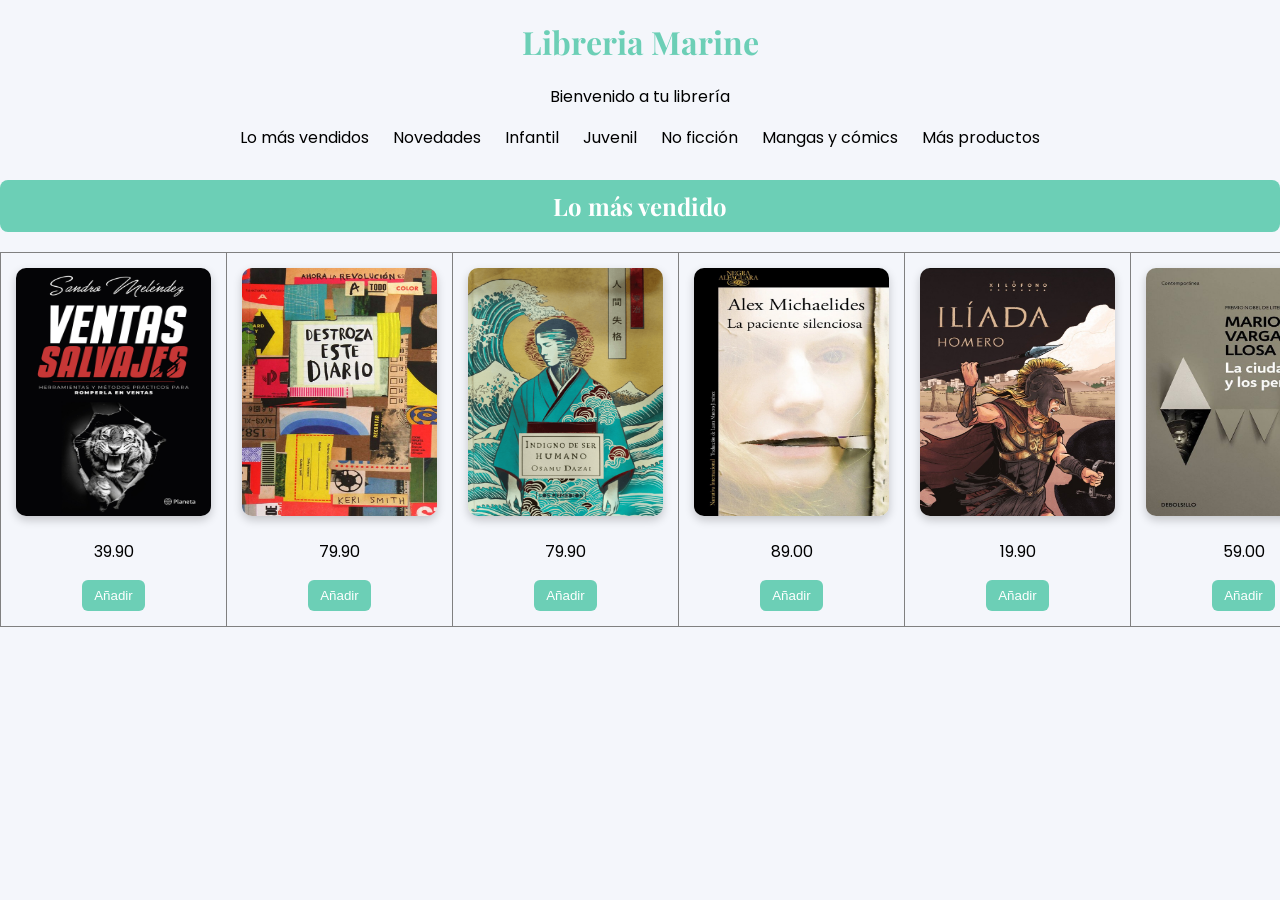
<file: index.html>
<!DOCTYPE html>
<html lang="es">
<head>
    <meta charset="UTF-8">
    <meta name="viewport" content="width=device-width, initial-scale=1.0">
    <title>Libreria Marine</title>

    <!-- Fuentes -->
    <link href="https://fonts.googleapis.com/css2?family=Playfair+Display&family=Poppins&display=swap" rel="stylesheet">

    <!-- Aquí va el CSS -->
    <link rel="stylesheet" href="css/estilos.css">

    <!-- Estilo rápido -->
    <style>
        h1, h2 {
            font-family: 'Playfair Display', serif;
        }

        body {
            font-family: 'Poppins', sans-serif;
        }

        a {
            margin: 10px;
            text-decoration: none;
            color: black;
        }
    </style>
</head>

<body>

    <h1>Libreria Marine</h1>
    <p>Bienvenido a tu librería</p>

    <!-- Menú -->
    <div>
        <a href="#">Lo más vendidos</a>
        <a href="#">Novedades</a>
        <a href="#">Infantil</a>
        <a href="#">Juvenil</a>
        <a href="#">No ficción</a>
        <a href="#">Mangas y cómics</a>
        <a href="#">Más productos</a>
    </div>

    <h2>Lo más vendido</h2>

    <table border="1">
        <tr>

            <td>
                <img src="img/a1.jpg" alt="Ventas salvajes" width="195" height="248">
                <p>39.90</p>
                <input type="submit" value="Añadir">
            </td>

            <td>
                <img src="img/a2.jpg" alt="Destroza este diario" width="195" height="248">
                <p>79.90</p>
                <input type="submit" value="Añadir">
            </td>

            <td>
                <img src="img/a3.png" alt="Indigno de ser humano" width="195" height="248">
                <p>79.90</p>
                <input type="submit" value="Añadir">
            </td>

            <td>
                <img src="img/a4.jpg" alt="La paciente silenciosa" width="195" height="248">
                <p>89.00</p>
                <input type="submit" value="Añadir">
            </td>

            <td>
                <img src="img/a5.jpg" alt="La Ilíada" width="195" height="248">
                <p>19.90</p>
                <input type="submit" value="Añadir">
            </td>

            <td>
                <img src="img/a6.jpg" alt="La ciudad y los perros" width="195" height="248">
                <p>59.00</p>
                <input type="submit" value="Añadir">
            </td>

        </tr>
    </table>

    <br>

</body>
</html>
</file>
<file: css/estilos.css>
/* FUENTES */
@import url('https://fonts.googleapis.com/css2?family=Playfair+Display&family=Poppins&display=swap');

/* FONDO GENERAL */
body{
    font-family: 'Poppins', Arial, Helvetica, sans-serif;
    background-color:#f4f6fb;
    margin:0;
    text-align:center;
}

/* TÍTULOS */
h1{
    font-family: 'Playfair Display', serif;
    color:#6ccfb6;
    margin-top:20px;
}

h2{
    font-family: 'Playfair Display', serif;
    background:#6ccfb6;
    color:white;
    padding:10px;
    margin-top:30px;
    border-radius:8px;
}

/* MENÚ */
nav{
    background:#6ccfb6;
    padding:15px;
}

nav a{
    color:white;
    margin:0 15px;
    text-decoration:none;
    font-weight:bold;
}

nav a:hover{
    text-decoration:underline;
}

/* TABLAS */
table{
    margin:auto;
    border-collapse:collapse;
}

td{
    padding:15px;
}

/* IMÁGENES */
img{
    border-radius:10px;
    box-shadow:0 4px 10px rgba(0,0,0,0.2);
    transition:transform 0.3s;
}

img:hover{
    transform:scale(1.05);
}

/* VIDEOS */
video{
    border-radius:10px;
    margin-top:15px;
    box-shadow:0 4px 10px rgba(0,0,0,0.2);
}

/* BOTONES */
input[type="submit"]{
    background:#6ccfb6;
    color:white;
    border:none;
    padding:8px 12px;
    border-radius:6px;
    cursor:pointer;
}

input[type="submit"]:hover{
    background:#4aa892;
}

/* FOOTER */
footer{
    margin-top:50px;
    background:#6ccfb6;
    color:white;
    padding:30px;
}

footer ul{
    list-style:none;
    padding:0;
}

footer li{
    margin:6px 0;
}

footer a{
    color:white;
    text-decoration:none;
}

footer a:hover{
    text-decoration:underline;
}

/* CONTENEDOR DEL FOOTER */
.footer-container{
    display:flex;
    justify-content:center;
    gap:80px;
    flex-wrap:wrap;
}
</file>
